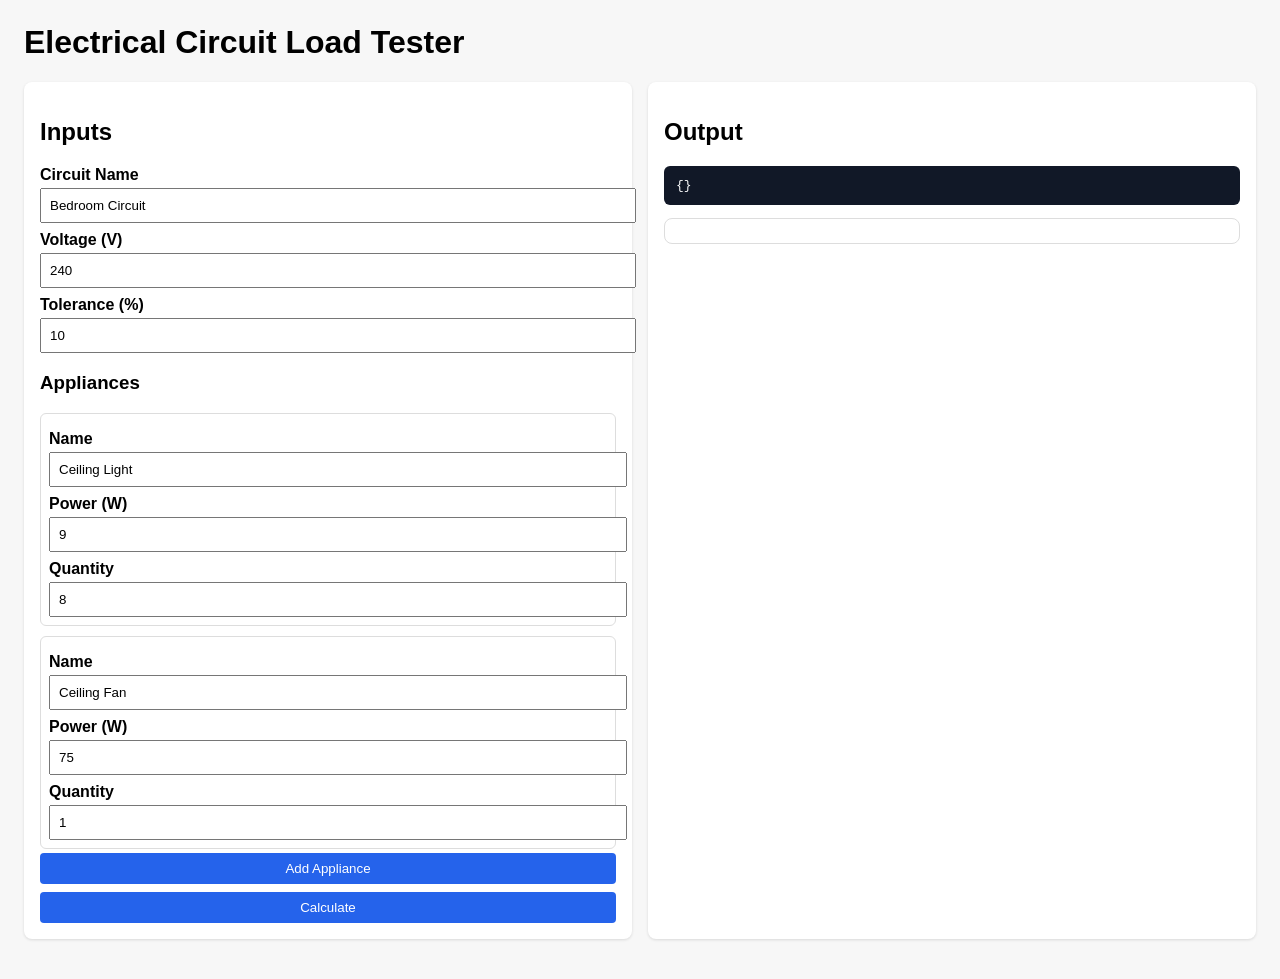
<file: 02-Ele-Circuit-Load-Calculator/elec_load_calc/gui/static/index.html>
<!doctype html>
<html lang="en">
  <head>
    <meta charset="utf-8" />
    <meta name="viewport" content="width=device-width, initial-scale=1" />
    <title>Electrical Circuit Load Tester</title>
    <style>
      body { font-family: Arial, sans-serif; margin: 24px; background: #f7f7f7; }
      .panel { background: white; padding: 16px; border-radius: 8px; box-shadow: 0 1px 3px rgba(0,0,0,0.12); margin-bottom: 16px; }
      .grid { display: grid; grid-template-columns: 1fr 1fr; gap: 16px; }
      label { display: block; margin-top: 8px; font-weight: 600; }
      input, select, button { width: 100%; padding: 8px; margin-top: 4px; }
      button { cursor: pointer; background: #2563eb; color: white; border: none; border-radius: 4px; }
      .diagram { border: 1px solid #ddd; background: #fff; padding: 12px; border-radius: 8px; }
      .load-pill { display: inline-block; margin: 6px 6px 0 0; padding: 6px 8px; background: #e0f2fe; border-radius: 999px; }
      pre { background: #111827; color: #f9fafb; padding: 12px; border-radius: 6px; overflow: auto; }
      .diagram-shell { display: flex; flex-direction: column; gap: 8px; }
    </style>
  </head>
  <body>
    <h1>Electrical Circuit Load Tester</h1>
    <div class="grid">
      <div class="panel">
        <h2>Inputs</h2>
        <label>Circuit Name</label>
        <input id="circuitName" value="Bedroom Circuit" />
        <label>Voltage (V)</label>
        <input id="voltage" type="number" value="240" />
        <label>Tolerance (%)</label>
        <input id="tolerance" type="number" value="10" />

        <h3>Appliances</h3>
        <div id="loadInputs"></div>
        <button id="addLoad">Add Appliance</button>
        <button id="calculate" style="margin-top:8px;">Calculate</button>
      </div>

      <div class="panel">
        <h2>Output</h2>
        <pre id="output">{}</pre>
        <div class="diagram" id="diagram"></div>
      </div>
    </div>

    <script>
      const loadInputs = document.getElementById('loadInputs');
      const output = document.getElementById('output');
      const diagram = document.getElementById('diagram');

      const defaultLoads = [
        { name: 'Ceiling Light', power_watts: 9, quantity: 8 },
        { name: 'Ceiling Fan', power_watts: 75, quantity: 1 },
      ];

      function renderLoads() {
        loadInputs.innerHTML = '';
        defaultLoads.forEach((load, index) => {
          const row = document.createElement('div');
          row.innerHTML = `
            <div style="margin-top:10px; padding:8px; border:1px solid #ddd; border-radius:6px;">
              <label>Name</label>
              <input class="load-name" value="${load.name}" />
              <label>Power (W)</label>
              <input class="load-power" type="number" value="${load.power_watts}" />
              <label>Quantity</label>
              <input class="load-qty" type="number" value="${load.quantity}" />
            </div>`;
          loadInputs.appendChild(row);
        });
      }

      document.getElementById('addLoad').onclick = () => {
        defaultLoads.push({ name: 'New Load', power_watts: 100, quantity: 1 });
        renderLoads();
      };

      function collectLoads() {
        return Array.from(loadInputs.querySelectorAll('div > div')).map((card) => ({
          name: card.querySelector('.load-name').value,
          power_watts: Number(card.querySelector('.load-power').value),
          quantity: Number(card.querySelector('.load-qty').value),
        }));
      }

      function escapeHtml(value) {
        return String(value)
          .replace(/&/g, '&amp;')
          .replace(/</g, '&lt;')
          .replace(/>/g, '&gt;')
          .replace(/"/g, '&quot;');
      }

      function renderSchematic(summary, loads) {
        const breakerSize = summary.recommended_breaker_a || 'N/A';
        const loadMarkup = loads.map((load, index) => {
          const y = 200 + index * 42;
          return `
            <g>
              <rect x="430" y="${y}" width="228" height="32" rx="8" fill="#e0f2fe" stroke="#0284c7" />
              <circle cx="415" cy="${y + 16}" r="8" fill="#0f766e" />
              <line x1="365" y1="${y + 16}" x2="407" y2="${y + 16}" stroke="#64748b" stroke-width="2" />
              <text x="442" y="${y + 21}" font-size="12">${escapeHtml(load.name)} · ${load.quantity}×${load.power_watts}W</text>
            </g>`;
        }).join('');

        diagram.innerHTML = `
          <div class="diagram-shell">
            <svg width="100%" viewBox="0 0 700 320" xmlns="http://www.w3.org/2000/svg">
              <rect x="20" y="70" width="240" height="120" rx="12" fill="#fef3c7" stroke="#92400e" />
              <text x="40" y="102" font-size="16" font-weight="700">Breaker Panel</text>
              <text x="40" y="128" font-size="22" font-weight="700">${breakerSize}A</text>
              <text x="40" y="152" font-size="13">Recommended breaker</text>

              <line x1="260" y1="130" x2="330" y2="130" stroke="#64748b" stroke-width="3" />

              <rect x="330" y="70" width="240" height="120" rx="12" fill="#dcfce7" stroke="#15803d" />
              <text x="350" y="102" font-size="16" font-weight="700">Area / Circuit</text>
              <text x="350" y="128" font-size="18" font-weight="700">${escapeHtml(summary.circuit_name || 'Circuit')}</text>
              <text x="350" y="152" font-size="13">Load ${summary.total_load_watts || 0}W · ${summary.estimated_current_a || 0}A</text>

              <line x1="570" y1="130" x2="630" y2="130" stroke="#64748b" stroke-width="3" />
              <text x="430" y="196" font-size="14" font-weight="700">Connected Loads</text>
              ${loadMarkup}
            </svg>
            <div style="font-size:12px; color:#475569;">Circuit summary: ${escapeHtml(summary.circuit_name || 'Circuit')} • ${summary.total_load_watts || 0}W • ${summary.estimated_current_a || 0}A</div>
          </div>`;
      }

      document.getElementById('calculate').onclick = async () => {
        const payload = {
          circuit: {
            name: document.getElementById('circuitName').value,
            voltage: Number(document.getElementById('voltage').value),
            voltage_tolerance_percent: Number(document.getElementById('tolerance').value),
          },
          loads: collectLoads(),
        };

        const response = await fetch('/api/calculate', {
          method: 'POST',
          headers: { 'Content-Type': 'application/json' },
          body: JSON.stringify(payload),
        });

        const result = await response.json();
        output.textContent = JSON.stringify(result, null, 2);

        const summary = result.summary || {};
        const loads = collectLoads();
        if (!result.success) {
          diagram.innerHTML = '<div style="color:#b91c1c; font-weight:600;">Calculation failed. Review the JSON output above.</div>';
          return;
        }

        renderSchematic(summary, loads);
      };

      renderLoads();
    </script>
  </body>
</html>
</file>
